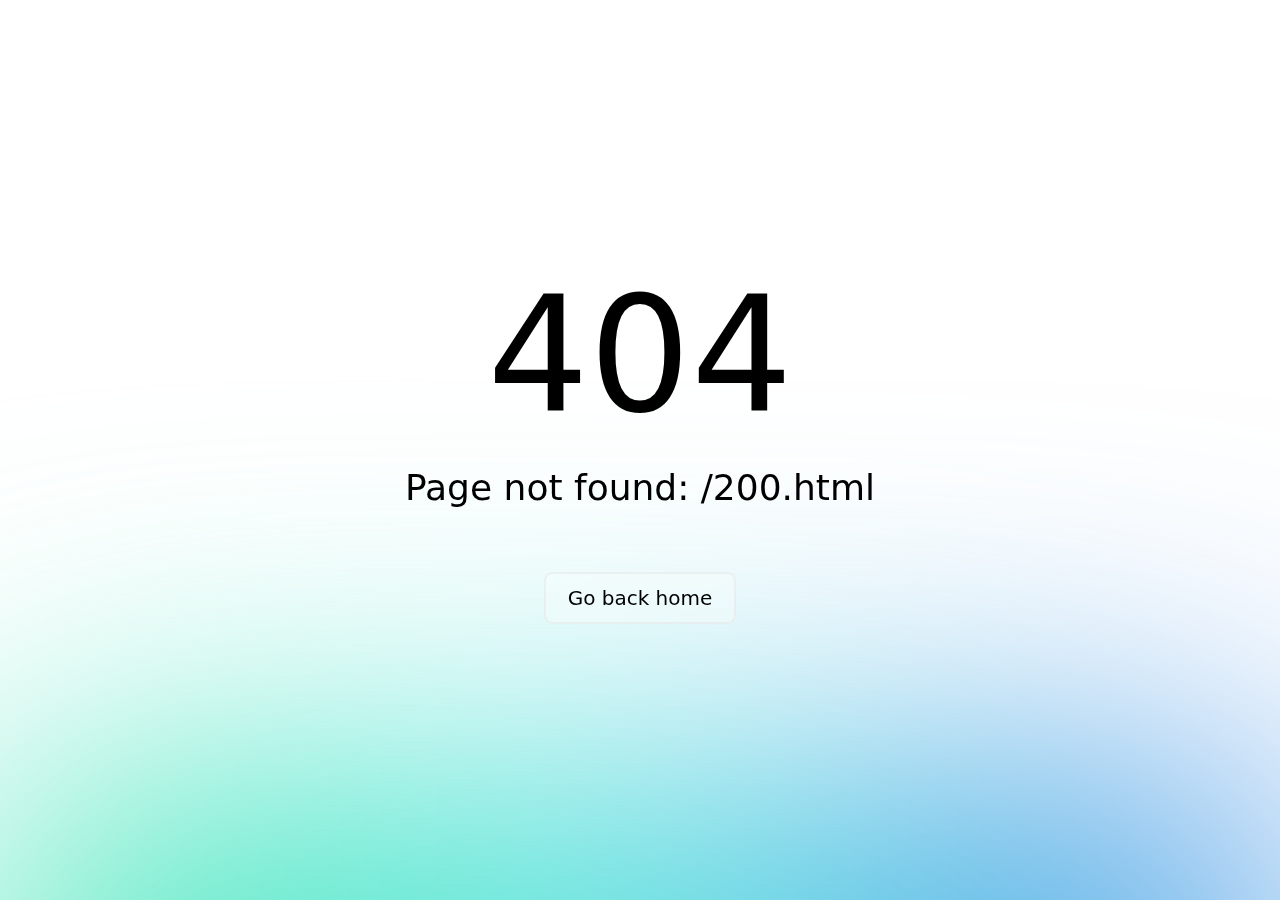
<file: 200.html>
<!DOCTYPE html>
<html >
<head><meta charset="utf-8">
<meta name="viewport" content="width=device-width, initial-scale=1"><link rel="modulepreload" as="script" crossorigin href="/_nuxt/entry.9d4bc913.js"><link rel="preload" as="style" href="/_nuxt/entry.ac877391.css"><link rel="prefetch" as="script" crossorigin href="/_nuxt/error-component.3045228c.js"><link rel="stylesheet" href="/_nuxt/entry.ac877391.css"></head>
<body ><div id="__nuxt"></div><script>window.__NUXT__={_errors:{},serverRendered:false,data:{},state:{},config:{public:{},app:{baseURL:"\u002F",buildAssetsDir:"\u002F_nuxt\u002F",cdnURL:""}}}</script><script type="module" src="/_nuxt/entry.9d4bc913.js" crossorigin></script></body>
</html>
</file>
<file: _nuxt/entry.ac877391.css>
/*! tailwindcss v3.3.1 | MIT License | https://tailwindcss.com*/*,:after,:before{border:0 solid #e5e7eb;box-sizing:border-box}:after,:before{--tw-content:""}html{-webkit-text-size-adjust:100%;font-feature-settings:normal;font-family:ui-sans-serif,system-ui,-apple-system,BlinkMacSystemFont,Segoe UI,Roboto,Helvetica Neue,Arial,Noto Sans,sans-serif,Apple Color Emoji,Segoe UI Emoji,Segoe UI Symbol,Noto Color Emoji;font-variation-settings:normal;line-height:1.5;-moz-tab-size:4;-o-tab-size:4;tab-size:4}body{line-height:inherit;margin:0}hr{border-top-width:1px;color:inherit;height:0}abbr:where([title]){-webkit-text-decoration:underline dotted;text-decoration:underline dotted}h1,h2,h3,h4,h5,h6{font-size:inherit;font-weight:inherit}a{color:inherit;text-decoration:inherit}b,strong{font-weight:bolder}code,kbd,pre,samp{font-family:ui-monospace,SFMono-Regular,Menlo,Monaco,Consolas,Liberation Mono,Courier New,monospace;font-size:1em}small{font-size:80%}sub,sup{font-size:75%;line-height:0;position:relative;vertical-align:baseline}sub{bottom:-.25em}sup{top:-.5em}table{border-collapse:collapse;border-color:inherit;text-indent:0}button,input,optgroup,select,textarea{color:inherit;font-family:inherit;font-size:100%;font-weight:inherit;line-height:inherit;margin:0;padding:0}button,select{text-transform:none}[type=button],[type=reset],[type=submit],button{-webkit-appearance:button;background-color:transparent;background-image:none}:-moz-focusring{outline:auto}:-moz-ui-invalid{box-shadow:none}progress{vertical-align:baseline}::-webkit-inner-spin-button,::-webkit-outer-spin-button{height:auto}[type=search]{-webkit-appearance:textfield;outline-offset:-2px}::-webkit-search-decoration{-webkit-appearance:none}::-webkit-file-upload-button{-webkit-appearance:button;font:inherit}summary{display:list-item}blockquote,dd,dl,figure,h1,h2,h3,h4,h5,h6,hr,p,pre{margin:0}fieldset{margin:0}fieldset,legend{padding:0}menu,ol,ul{list-style:none;margin:0;padding:0}textarea{resize:vertical}input::-moz-placeholder,textarea::-moz-placeholder{color:#9ca3af;opacity:1}input::placeholder,textarea::placeholder{color:#9ca3af;opacity:1}[role=button],button{cursor:pointer}:disabled{cursor:default}audio,canvas,embed,iframe,img,object,svg,video{display:block;vertical-align:middle}img,video{height:auto;max-width:100%}[hidden]{display:none}:root,[data-theme]{background-color:hsla(var(--b1)/1);background-color:hsla(var(--b1)/var(--tw-bg-opacity,1));color:hsla(var(--bc)/1);color:hsla(var(--bc)/var(--tw-text-opacity,1))}html{-webkit-tap-highlight-color:transparent}:root{--pf:198.44 93.204% 47.686%;--sf:234.45 89.474% 59.137%;--af:328.85 85.621% 56%;--b2:222.22 47.368% 10.059%;--b3:222.22 47.368% 9.0529%;--bc:222.22 65.563% 82.235%;--pc:198.44 100% 11.922%;--sc:234.45 100% 14.784%;--ac:328.85 100% 14%;--nc:217.24 75.772% 83.49%;--inc:198.46 100% 9.6078%;--suc:172.46 100% 10.078%;--wac:40.61 100% 12.706%;--erc:350.94 100% 14.235%;--rounded-box:1rem;--rounded-btn:.5rem;--rounded-badge:1.9rem;--animation-btn:.25s;--animation-input:.2s;--btn-text-case:uppercase;--btn-focus-scale:.95;--border-btn:1px;--tab-border:1px;--tab-radius:.5rem;--p:198.44 93.204% 59.608%;--s:234.45 89.474% 73.922%;--a:328.85 85.621% 70%;--n:217.24 32.584% 17.451%;--nf:217.06 30.357% 21.961%;--b1:222.22 47.368% 11.176%;--in:198.46 90.204% 48.039%;--su:172.46 66.008% 50.392%;--wa:40.61 88.172% 63.529%;--er:350.94 94.558% 71.176%;color-scheme:dark}*,:after,:before{--tw-border-spacing-x:0;--tw-border-spacing-y:0;--tw-translate-x:0;--tw-translate-y:0;--tw-rotate:0;--tw-skew-x:0;--tw-skew-y:0;--tw-scale-x:1;--tw-scale-y:1;--tw-pan-x: ;--tw-pan-y: ;--tw-pinch-zoom: ;--tw-scroll-snap-strictness:proximity;--tw-ordinal: ;--tw-slashed-zero: ;--tw-numeric-figure: ;--tw-numeric-spacing: ;--tw-numeric-fraction: ;--tw-ring-inset: ;--tw-ring-offset-width:0px;--tw-ring-offset-color:#fff;--tw-ring-color:rgba(59,130,246,.5);--tw-ring-offset-shadow:0 0 #0000;--tw-ring-shadow:0 0 #0000;--tw-shadow:0 0 #0000;--tw-shadow-colored:0 0 #0000;--tw-blur: ;--tw-brightness: ;--tw-contrast: ;--tw-grayscale: ;--tw-hue-rotate: ;--tw-invert: ;--tw-saturate: ;--tw-sepia: ;--tw-drop-shadow: ;--tw-backdrop-blur: ;--tw-backdrop-brightness: ;--tw-backdrop-contrast: ;--tw-backdrop-grayscale: ;--tw-backdrop-hue-rotate: ;--tw-backdrop-invert: ;--tw-backdrop-opacity: ;--tw-backdrop-saturate: ;--tw-backdrop-sepia: }::backdrop{--tw-border-spacing-x:0;--tw-border-spacing-y:0;--tw-translate-x:0;--tw-translate-y:0;--tw-rotate:0;--tw-skew-x:0;--tw-skew-y:0;--tw-scale-x:1;--tw-scale-y:1;--tw-pan-x: ;--tw-pan-y: ;--tw-pinch-zoom: ;--tw-scroll-snap-strictness:proximity;--tw-ordinal: ;--tw-slashed-zero: ;--tw-numeric-figure: ;--tw-numeric-spacing: ;--tw-numeric-fraction: ;--tw-ring-inset: ;--tw-ring-offset-width:0px;--tw-ring-offset-color:#fff;--tw-ring-color:rgba(59,130,246,.5);--tw-ring-offset-shadow:0 0 #0000;--tw-ring-shadow:0 0 #0000;--tw-shadow:0 0 #0000;--tw-shadow-colored:0 0 #0000;--tw-blur: ;--tw-brightness: ;--tw-contrast: ;--tw-grayscale: ;--tw-hue-rotate: ;--tw-invert: ;--tw-saturate: ;--tw-sepia: ;--tw-drop-shadow: ;--tw-backdrop-blur: ;--tw-backdrop-brightness: ;--tw-backdrop-contrast: ;--tw-backdrop-grayscale: ;--tw-backdrop-hue-rotate: ;--tw-backdrop-invert: ;--tw-backdrop-opacity: ;--tw-backdrop-saturate: ;--tw-backdrop-sepia: }.prose{color:var(--tw-prose-body);max-width:65ch}.prose :where(p):not(:where([class~=not-prose] *)){margin-bottom:1.25em;margin-top:1.25em}.prose :where([class~=lead]):not(:where([class~=not-prose] *)){color:var(--tw-prose-lead);font-size:1.25em;line-height:1.6;margin-bottom:1.2em;margin-top:1.2em}.prose :where(a):not(:where([class~=not-prose] *)){color:var(--tw-prose-links);font-weight:500;text-decoration:underline}.prose :where(strong):not(:where([class~=not-prose] *)){color:var(--tw-prose-bold);font-weight:600}.prose :where(a strong):not(:where([class~=not-prose] *)){color:inherit}.prose :where(blockquote strong):not(:where([class~=not-prose] *)){color:inherit}.prose :where(thead th strong):not(:where([class~=not-prose] *)){color:inherit}.prose :where(ol):not(:where([class~=not-prose] *)){list-style-type:decimal;margin-bottom:1.25em;margin-top:1.25em;padding-left:1.625em}.prose :where(ol[type=A]):not(:where([class~=not-prose] *)){list-style-type:upper-alpha}.prose :where(ol[type=a]):not(:where([class~=not-prose] *)){list-style-type:lower-alpha}.prose :where(ol[type=A s]):not(:where([class~=not-prose] *)){list-style-type:upper-alpha}.prose :where(ol[type=a s]):not(:where([class~=not-prose] *)){list-style-type:lower-alpha}.prose :where(ol[type=I]):not(:where([class~=not-prose] *)){list-style-type:upper-roman}.prose :where(ol[type=i]):not(:where([class~=not-prose] *)){list-style-type:lower-roman}.prose :where(ol[type=I s]):not(:where([class~=not-prose] *)){list-style-type:upper-roman}.prose :where(ol[type=i s]):not(:where([class~=not-prose] *)){list-style-type:lower-roman}.prose :where(ol[type="1"]):not(:where([class~=not-prose] *)){list-style-type:decimal}.prose :where(ul):not(:where([class~=not-prose] *)){list-style-type:disc;margin-bottom:1.25em;margin-top:1.25em;padding-left:1.625em}.prose :where(ol>li):not(:where([class~=not-prose] *))::marker{color:var(--tw-prose-counters);font-weight:400}.prose :where(ul>li):not(:where([class~=not-prose] *))::marker{color:var(--tw-prose-bullets)}.prose :where(hr):not(:where([class~=not-prose] *)){border-color:var(--tw-prose-hr);border-top-width:1px;margin-bottom:3em;margin-top:3em}.prose :where(blockquote):not(:where([class~=not-prose] *)){border-left-color:var(--tw-prose-quote-borders);border-left-width:.25rem;color:var(--tw-prose-quotes);font-style:italic;font-weight:500;margin-bottom:1.6em;margin-top:1.6em;padding-left:1em;quotes:"\201c""\201d""\2018""\2019"}.prose :where(blockquote p:first-of-type):not(:where([class~=not-prose] *)):before{content:open-quote}.prose :where(blockquote p:last-of-type):not(:where([class~=not-prose] *)):after{content:close-quote}.prose :where(h1):not(:where([class~=not-prose] *)){color:var(--tw-prose-headings);font-size:2.25em;font-weight:800;line-height:1.1111111;margin-bottom:.8888889em;margin-top:0}.prose :where(h1 strong):not(:where([class~=not-prose] *)){color:inherit;font-weight:900}.prose :where(h2):not(:where([class~=not-prose] *)){color:var(--tw-prose-headings);font-size:1.5em;font-weight:700;line-height:1.3333333;margin-bottom:1em;margin-top:2em}.prose :where(h2 strong):not(:where([class~=not-prose] *)){color:inherit;font-weight:800}.prose :where(h3):not(:where([class~=not-prose] *)){color:var(--tw-prose-headings);font-size:1.25em;font-weight:600;line-height:1.6;margin-bottom:.6em;margin-top:1.6em}.prose :where(h3 strong):not(:where([class~=not-prose] *)){color:inherit;font-weight:700}.prose :where(h4):not(:where([class~=not-prose] *)){color:var(--tw-prose-headings);font-weight:600;line-height:1.5;margin-bottom:.5em;margin-top:1.5em}.prose :where(h4 strong):not(:where([class~=not-prose] *)){color:inherit;font-weight:700}.prose :where(img):not(:where([class~=not-prose] *)){margin-bottom:2em;margin-top:2em}.prose :where(figure>*):not(:where([class~=not-prose] *)){margin-bottom:0;margin-top:0}.prose :where(figcaption):not(:where([class~=not-prose] *)){color:var(--tw-prose-captions);font-size:.875em;line-height:1.4285714;margin-top:.8571429em}.prose :where(code):not(:where([class~=not-prose] *)){color:var(--tw-prose-code);font-size:.875em;font-weight:600}.prose :where(code):not(:where([class~=not-prose] *)):before{content:"`"}.prose :where(code):not(:where([class~=not-prose] *)):after{content:"`"}.prose :where(a code):not(:where([class~=not-prose] *)){color:inherit}.prose :where(h1 code):not(:where([class~=not-prose] *)){color:inherit}.prose :where(h2 code):not(:where([class~=not-prose] *)){color:inherit;font-size:.875em}.prose :where(h3 code):not(:where([class~=not-prose] *)){color:inherit;font-size:.9em}.prose :where(h4 code):not(:where([class~=not-prose] *)){color:inherit}.prose :where(blockquote code):not(:where([class~=not-prose] *)){color:inherit}.prose :where(thead th code):not(:where([class~=not-prose] *)){color:inherit}.prose :where(pre):not(:where([class~=not-prose] *)){background-color:var(--tw-prose-pre-bg);border-radius:.375rem;color:var(--tw-prose-pre-code);font-size:.875em;font-weight:400;line-height:1.7142857;margin-bottom:1.7142857em;margin-top:1.7142857em;overflow-x:auto;padding:.8571429em 1.1428571em}.prose :where(pre code):not(:where([class~=not-prose] *)){background-color:transparent;border-radius:0;border-width:0;color:inherit;font-family:inherit;font-size:inherit;font-weight:inherit;line-height:inherit;padding:0}.prose :where(pre code):not(:where([class~=not-prose] *)):before{content:none}.prose :where(pre code):not(:where([class~=not-prose] *)):after{content:none}.prose :where(table):not(:where([class~=not-prose] *)){font-size:.875em;line-height:1.7142857;margin-bottom:2em;margin-top:2em;table-layout:auto;text-align:left;width:100%}.prose :where(thead):not(:where([class~=not-prose] *)){border-bottom-color:var(--tw-prose-th-borders);border-bottom-width:1px}.prose :where(thead th):not(:where([class~=not-prose] *)){color:var(--tw-prose-headings);font-weight:600;padding-bottom:.5714286em;padding-left:.5714286em;padding-right:.5714286em;vertical-align:bottom}.prose :where(tbody tr):not(:where([class~=not-prose] *)){border-bottom-color:var(--tw-prose-td-borders);border-bottom-width:1px}.prose :where(tbody tr:last-child):not(:where([class~=not-prose] *)){border-bottom-width:0}.prose :where(tbody td):not(:where([class~=not-prose] *)){vertical-align:baseline}.prose :where(tfoot):not(:where([class~=not-prose] *)){border-top-color:var(--tw-prose-th-borders);border-top-width:1px}.prose :where(tfoot td):not(:where([class~=not-prose] *)){vertical-align:top}.prose{--tw-prose-body:#374151;--tw-prose-headings:#111827;--tw-prose-lead:#4b5563;--tw-prose-links:#111827;--tw-prose-bold:#111827;--tw-prose-counters:#6b7280;--tw-prose-bullets:#d1d5db;--tw-prose-hr:#e5e7eb;--tw-prose-quotes:#111827;--tw-prose-quote-borders:#e5e7eb;--tw-prose-captions:#6b7280;--tw-prose-code:#111827;--tw-prose-pre-code:#e5e7eb;--tw-prose-pre-bg:#1f2937;--tw-prose-th-borders:#d1d5db;--tw-prose-td-borders:#e5e7eb;--tw-prose-invert-body:#d1d5db;--tw-prose-invert-headings:#fff;--tw-prose-invert-lead:#9ca3af;--tw-prose-invert-links:#fff;--tw-prose-invert-bold:#fff;--tw-prose-invert-counters:#9ca3af;--tw-prose-invert-bullets:#4b5563;--tw-prose-invert-hr:#374151;--tw-prose-invert-quotes:#f3f4f6;--tw-prose-invert-quote-borders:#374151;--tw-prose-invert-captions:#9ca3af;--tw-prose-invert-code:#fff;--tw-prose-invert-pre-code:#d1d5db;--tw-prose-invert-pre-bg:rgba(0,0,0,.5);--tw-prose-invert-th-borders:#4b5563;--tw-prose-invert-td-borders:#374151;font-size:1rem;line-height:1.75}.prose :where(video):not(:where([class~=not-prose] *)){margin-bottom:2em;margin-top:2em}.prose :where(figure):not(:where([class~=not-prose] *)){margin-bottom:2em;margin-top:2em}.prose :where(li):not(:where([class~=not-prose] *)){margin-bottom:.5em;margin-top:.5em}.prose :where(ol>li):not(:where([class~=not-prose] *)){padding-left:.375em}.prose :where(ul>li):not(:where([class~=not-prose] *)){padding-left:.375em}.prose :where(.prose>ul>li p):not(:where([class~=not-prose] *)){margin-bottom:.75em;margin-top:.75em}.prose :where(.prose>ul>li>:first-child):not(:where([class~=not-prose] *)){margin-top:1.25em}.prose :where(.prose>ul>li>:last-child):not(:where([class~=not-prose] *)){margin-bottom:1.25em}.prose :where(.prose>ol>li>:first-child):not(:where([class~=not-prose] *)){margin-top:1.25em}.prose :where(.prose>ol>li>:last-child):not(:where([class~=not-prose] *)){margin-bottom:1.25em}.prose :where(ul ul,ul ol,ol ul,ol ol):not(:where([class~=not-prose] *)){margin-bottom:.75em;margin-top:.75em}.prose :where(hr+*):not(:where([class~=not-prose] *)){margin-top:0}.prose :where(h2+*):not(:where([class~=not-prose] *)){margin-top:0}.prose :where(h3+*):not(:where([class~=not-prose] *)){margin-top:0}.prose :where(h4+*):not(:where([class~=not-prose] *)){margin-top:0}.prose :where(thead th:first-child):not(:where([class~=not-prose] *)){padding-left:0}.prose :where(thead th:last-child):not(:where([class~=not-prose] *)){padding-right:0}.prose :where(tbody td,tfoot td):not(:where([class~=not-prose] *)){padding:.5714286em}.prose :where(tbody td:first-child,tfoot td:first-child):not(:where([class~=not-prose] *)){padding-left:0}.prose :where(tbody td:last-child,tfoot td:last-child):not(:where([class~=not-prose] *)){padding-right:0}.prose :where(.prose>:first-child):not(:where([class~=not-prose] *)){margin-top:0}.prose :where(.prose>:last-child):not(:where([class~=not-prose] *)){margin-bottom:0}.avatar{display:inline-flex;position:relative}.avatar>div{aspect-ratio:1/1;display:block;overflow:hidden}.avatar img{height:100%;-o-object-fit:cover;object-fit:cover;width:100%}.avatar.placeholder>div{align-items:center;display:flex;justify-content:center}@keyframes spin{0%{transform:rotate(0)}to{transform:rotate(1turn)}}.card{border-radius:1rem;border-radius:var(--rounded-box,1rem);display:flex;flex-direction:column;position:relative}.card:focus{outline:2px solid transparent;outline-offset:2px}.card figure{align-items:center;display:flex;justify-content:center}.card.image-full{display:grid}.card.image-full:before{--tw-bg-opacity:1;background-color:hsl(var(--n)/1);background-color:hsl(var(--n)/var(--tw-bg-opacity));border-radius:1rem;border-radius:var(--rounded-box,1rem);content:"";opacity:.75;position:relative;z-index:10}.card.image-full:before,.card.image-full>*{grid-column-start:1;grid-row-start:1}.card.image-full>figure img{height:100%;-o-object-fit:cover;object-fit:cover}.card.image-full>.card-body{--tw-text-opacity:1;color:hsl(var(--nc)/1);color:hsl(var(--nc)/var(--tw-text-opacity));position:relative;z-index:20}.hero{background-position:50%;background-size:cover;display:grid;place-items:center;width:100%}.hero-overlay,.hero>*{grid-column-start:1;grid-row-start:1}.hero-overlay{--tw-bg-opacity:.5;background-color:hsl(var(--n)/.5);background-color:hsl(var(--n)/var(--tw-bg-opacity));height:100%;width:100%}.hero-content{align-items:center;display:flex;gap:1rem;justify-content:center;max-width:80rem;padding:1rem;z-index:0}.stats{--tw-bg-opacity:1;--tw-text-opacity:1;background-color:hsl(var(--b1)/1);background-color:hsl(var(--b1)/var(--tw-bg-opacity));border-radius:1rem;border-radius:var(--rounded-box,1rem);color:hsl(var(--bc)/1);color:hsl(var(--bc)/var(--tw-text-opacity));display:inline-grid}:where(.stats){grid-auto-flow:column;overflow-x:auto}.stat{--tw-border-opacity:.1;border-color:hsl(var(--bc)/var(--tw-border-opacity));-moz-column-gap:1rem;column-gap:1rem;display:inline-grid;grid-template-columns:repeat(1,1fr);padding:1rem 1.5rem;width:100%}.stat-figure{grid-column-start:2;grid-row:span 3/span 3;grid-row-start:1;place-self:center;justify-self:end}.stat-title{color:hsl(var(--bc)/.6)}.stat-title,.stat-value{grid-column-start:1;white-space:nowrap}.stat-value{font-size:2.25rem;font-weight:800;line-height:2.5rem}.stat-desc{color:hsl(var(--bc)/.6);font-size:.75rem;grid-column-start:1;line-height:1rem;white-space:nowrap}.steps{counter-reset:step;display:inline-grid;grid-auto-columns:1fr;grid-auto-flow:column;overflow:hidden;overflow-x:auto}.steps .step{display:grid;grid-template-columns:repeat(1,minmax(0,1fr));grid-template-columns:auto;grid-template-rows:repeat(2,minmax(0,1fr));grid-template-rows:40px 1fr;min-width:4rem;place-items:center;text-align:center}.avatar-group :where(.avatar){--tw-border-opacity:1;border-color:hsl(var(--b1)/var(--tw-border-opacity));border-radius:9999px;border-width:4px;overflow:hidden}@keyframes button-pop{0%{transform:scale(.95);transform:scale(var(--btn-focus-scale,.95))}40%{transform:scale(1.02)}to{transform:scale(1)}}.card :where(figure:first-child){border-end-end-radius:unset;border-end-start-radius:unset;border-start-end-radius:inherit;border-start-start-radius:inherit;overflow:hidden}.card :where(figure:last-child){border-end-end-radius:inherit;border-end-start-radius:inherit;border-start-end-radius:unset;border-start-start-radius:unset;overflow:hidden}.card:focus-visible{outline:2px solid currentColor;outline-offset:2px}.card.bordered{--tw-border-opacity:1;border-color:hsl(var(--b2,var(--b1))/var(--tw-border-opacity));border-width:1px}.card.compact .card-body{font-size:.875rem;line-height:1.25rem;padding:1rem}.card.image-full :where(figure){border-radius:inherit;overflow:hidden}@keyframes checkmark{0%{background-position-y:5px}50%{background-position-y:-2px}to{background-position-y:0}}@keyframes progress-loading{50%{left:107%}}@keyframes radiomark{0%{box-shadow:0 0 0 12px hsl(var(--b1)) inset,0 0 0 12px hsl(var(--b1)) inset}50%{box-shadow:0 0 0 3px hsl(var(--b1)) inset,0 0 0 3px hsl(var(--b1)) inset}to{box-shadow:0 0 0 4px hsl(var(--b1)) inset,0 0 0 4px hsl(var(--b1)) inset}}@keyframes rating-pop{0%{transform:translateY(-.125em)}40%{transform:translateY(-.125em)}to{transform:translateY(0)}}:where(.stats)>:not([hidden])~:not([hidden]){--tw-divide-x-reverse:0;--tw-divide-y-reverse:0;border-width:0 0 0 1px;border-width:calc(0px*(1 - var(--tw-divide-y-reverse))) calc(1px*var(--tw-divide-x-reverse)) calc(0px*var(--tw-divide-y-reverse)) calc(1px*(1 - var(--tw-divide-x-reverse)))}.steps .step:before{color:hsl(var(--bc)/1);color:hsl(var(--bc)/var(--tw-text-opacity));content:"";height:.5rem;margin-left:-100%;top:0;transform:translate(var(--tw-translate-x),var(--tw-translate-y)) rotate(var(--tw-rotate)) skew(var(--tw-skew-x)) skewY(var(--tw-skew-y)) scaleX(var(--tw-scale-x)) scaleY(var(--tw-scale-y));width:100%}.steps .step:after,.steps .step:before{--tw-bg-opacity:1;--tw-text-opacity:1;background-color:hsl(var(--b3,var(--b2))/1);background-color:hsl(var(--b3,var(--b2))/var(--tw-bg-opacity));grid-column-start:1;grid-row-start:1}.steps .step:after{border-radius:9999px;color:hsl(var(--bc)/1);color:hsl(var(--bc)/var(--tw-text-opacity));content:counter(step);counter-increment:step;display:grid;height:2rem;place-items:center;place-self:center;position:relative;width:2rem;z-index:1}.steps .step:first-child:before{content:none}.steps .step[data-content]:after{content:attr(data-content)}.steps .step-neutral+.step-neutral:before,.steps .step-neutral:after{--tw-bg-opacity:1;--tw-text-opacity:1;background-color:hsl(var(--n)/1);background-color:hsl(var(--n)/var(--tw-bg-opacity));color:hsl(var(--nc)/1);color:hsl(var(--nc)/var(--tw-text-opacity))}.steps .step-primary+.step-primary:before,.steps .step-primary:after{--tw-bg-opacity:1;--tw-text-opacity:1;background-color:hsl(var(--p)/1);background-color:hsl(var(--p)/var(--tw-bg-opacity));color:hsl(var(--pc)/1);color:hsl(var(--pc)/var(--tw-text-opacity))}.steps .step-secondary+.step-secondary:before,.steps .step-secondary:after{--tw-bg-opacity:1;--tw-text-opacity:1;background-color:hsl(var(--s)/1);background-color:hsl(var(--s)/var(--tw-bg-opacity));color:hsl(var(--sc)/1);color:hsl(var(--sc)/var(--tw-text-opacity))}.steps .step-accent+.step-accent:before,.steps .step-accent:after{--tw-bg-opacity:1;--tw-text-opacity:1;background-color:hsl(var(--a)/1);background-color:hsl(var(--a)/var(--tw-bg-opacity));color:hsl(var(--ac)/1);color:hsl(var(--ac)/var(--tw-text-opacity))}.steps .step-info+.step-info:before,.steps .step-info:after{--tw-bg-opacity:1;background-color:hsl(var(--in)/1);background-color:hsl(var(--in)/var(--tw-bg-opacity))}.steps .step-info:after{--tw-text-opacity:1;color:hsl(var(--inc,var(--nc))/1);color:hsl(var(--inc,var(--nc))/var(--tw-text-opacity))}.steps .step-success+.step-success:before,.steps .step-success:after{--tw-bg-opacity:1;background-color:hsl(var(--su)/1);background-color:hsl(var(--su)/var(--tw-bg-opacity))}.steps .step-success:after{--tw-text-opacity:1;color:hsl(var(--suc,var(--nc))/1);color:hsl(var(--suc,var(--nc))/var(--tw-text-opacity))}.steps .step-warning+.step-warning:before,.steps .step-warning:after{--tw-bg-opacity:1;background-color:hsl(var(--wa)/1);background-color:hsl(var(--wa)/var(--tw-bg-opacity))}.steps .step-warning:after{--tw-text-opacity:1;color:hsl(var(--wac,var(--nc))/1);color:hsl(var(--wac,var(--nc))/var(--tw-text-opacity))}.steps .step-error+.step-error:before,.steps .step-error:after{--tw-bg-opacity:1;background-color:hsl(var(--er)/1);background-color:hsl(var(--er)/var(--tw-bg-opacity))}.steps .step-error:after{--tw-text-opacity:1;color:hsl(var(--erc,var(--nc))/1);color:hsl(var(--erc,var(--nc))/var(--tw-text-opacity))}@keyframes toast-pop{0%{opacity:0;transform:scale(.9)}to{opacity:1;transform:scale(1)}}:root .prose{--tw-prose-body:hsla(var(--bc)/.8);--tw-prose-headings:hsl(var(--bc));--tw-prose-lead:hsl(var(--bc));--tw-prose-links:hsl(var(--bc));--tw-prose-bold:hsl(var(--bc));--tw-prose-counters:hsl(var(--bc));--tw-prose-bullets:hsla(var(--bc)/.5);--tw-prose-hr:hsla(var(--bc)/.2);--tw-prose-quotes:hsl(var(--bc));--tw-prose-quote-borders:hsla(var(--bc)/.2);--tw-prose-captions:hsla(var(--bc)/.5);--tw-prose-code:hsl(var(--bc));--tw-prose-pre-code:hsl(var(--nc));--tw-prose-pre-bg:hsl(var(--n));--tw-prose-th-borders:hsla(var(--bc)/.5);--tw-prose-td-borders:hsla(var(--bc)/.2)}.prose :where(code):not(:where([class~=not-prose] *)){border-radius:var(--rounded-badge);padding:2px 8px}.prose code:after,.prose code:before{content:none}.prose pre code{border-radius:0;padding:0}.prose :where(tbody tr,thead):not(:where([class~=not-prose] *)){border-bottom-color:hsl(var(--bc)/20%)}.rounded-box{border-radius:1rem;border-radius:var(--rounded-box,1rem)}.steps-horizontal .step{display:grid;grid-template-columns:repeat(1,minmax(0,1fr));grid-template-rows:repeat(2,minmax(0,1fr));place-items:center;text-align:center}.steps-vertical{grid-auto-flow:row;grid-auto-rows:1fr}.steps-vertical .step{display:grid;grid-template-columns:repeat(2,minmax(0,1fr));grid-template-rows:repeat(1,minmax(0,1fr))}.avatar.online:before{background-color:hsl(var(--su)/1);background-color:hsl(var(--su)/var(--tw-bg-opacity))}.avatar.offline:before,.avatar.online:before{--tw-bg-opacity:1;border-radius:9999px;box-shadow:0 0 0 2px hsl(var(--b1));content:"";display:block;height:15%;position:absolute;right:7%;top:7%;width:15%;z-index:10}.avatar.offline:before{background-color:hsl(var(--b3,var(--b2))/1);background-color:hsl(var(--b3,var(--b2))/var(--tw-bg-opacity))}.steps-horizontal .step{grid-template-columns:auto;grid-template-rows:40px 1fr;min-width:4rem}.steps-horizontal .step:before{--tw-translate-y:0px;--tw-translate-x:0px;content:"";height:.5rem;margin-left:-100%;transform:translate(0) rotate(var(--tw-rotate)) skew(var(--tw-skew-x)) skewY(var(--tw-skew-y)) scaleX(var(--tw-scale-x)) scaleY(var(--tw-scale-y));transform:translate(var(--tw-translate-x),var(--tw-translate-y)) rotate(var(--tw-rotate)) skew(var(--tw-skew-x)) skewY(var(--tw-skew-y)) scaleX(var(--tw-scale-x)) scaleY(var(--tw-scale-y));width:100%}.steps-vertical .step{gap:.5rem;grid-template-columns:40px 1fr;grid-template-rows:auto;justify-items:start;min-height:4rem}.steps-vertical .step:before{--tw-translate-y:-50%;--tw-translate-x:-50%;height:100%;margin-left:50%;transform:translate(-50%,-50%) rotate(var(--tw-rotate)) skew(var(--tw-skew-x)) skewY(var(--tw-skew-y)) scaleX(var(--tw-scale-x)) scaleY(var(--tw-scale-y));transform:translate(var(--tw-translate-x),var(--tw-translate-y)) rotate(var(--tw-rotate)) skew(var(--tw-skew-x)) skewY(var(--tw-skew-y)) scaleX(var(--tw-scale-x)) scaleY(var(--tw-scale-y));width:.5rem}.mb-5{margin-bottom:1.25rem}.inline-block{display:inline-block}.flex{display:flex}.grid{display:grid}.h-8{height:2rem}.min-h-\[35vh\]{min-height:35vh}.min-h-full{min-height:100%}.w-32{width:8rem}.w-8{width:2rem}.w-full{width:100%}.max-w-md{max-width:28rem}.flex-grow{flex-grow:1}.list-disc{list-style-type:disc}.grid-cols-4{grid-template-columns:repeat(4,minmax(0,1fr))}.place-items-center{place-items:center}.content-start{align-content:flex-start}.justify-center{justify-content:center}.gap-4{gap:1rem}.gap-y-10{row-gap:2.5rem}.space-x-4>:not([hidden])~:not([hidden]){--tw-space-x-reverse:0;margin-left:1rem;margin-left:calc(1rem*(1 - var(--tw-space-x-reverse)));margin-right:0;margin-right:calc(1rem*var(--tw-space-x-reverse))}.rounded-full{border-radius:9999px}.bg-base-300{--tw-bg-opacity:1;background-color:hsl(var(--b3,var(--b2))/1);background-color:hsl(var(--b3,var(--b2))/var(--tw-bg-opacity))}.bg-opacity-60{--tw-bg-opacity:.6}.stroke-current{stroke:currentColor}.p-10{padding:2.5rem}.p-5{padding:1.25rem}.text-center{text-align:center}.align-top{vertical-align:top}.text-3xl{font-size:1.875rem;line-height:2.25rem}.text-5xl{font-size:3rem;line-height:1}.font-bold{font-weight:700}.text-neutral-content{--tw-text-opacity:1;color:hsl(var(--nc)/1);color:hsl(var(--nc)/var(--tw-text-opacity))}.text-primary{--tw-text-opacity:1;color:hsl(var(--p)/1);color:hsl(var(--p)/var(--tw-text-opacity))}.text-secondary{--tw-text-opacity:1;color:hsl(var(--s)/1);color:hsl(var(--s)/var(--tw-text-opacity))}.shadow{--tw-shadow:0 1px 3px 0 rgba(0,0,0,.1),0 1px 2px -1px rgba(0,0,0,.1);--tw-shadow-colored:0 1px 3px 0 var(--tw-shadow-color),0 1px 2px -1px var(--tw-shadow-color);box-shadow:0 0 #0000,0 0 #0000,0 1px 3px #0000001a,0 1px 2px -1px #0000001a;box-shadow:var(--tw-ring-offset-shadow,0 0 #0000),var(--tw-ring-shadow,0 0 #0000),var(--tw-shadow)}.ring{--tw-ring-offset-shadow:var(--tw-ring-inset) 0 0 0 var(--tw-ring-offset-width) var(--tw-ring-offset-color);--tw-ring-shadow:var(--tw-ring-inset) 0 0 0 calc(3px + var(--tw-ring-offset-width)) var(--tw-ring-color);box-shadow:var(--tw-ring-inset) 0 0 0 var(--tw-ring-offset-width) var(--tw-ring-offset-color),var(--tw-ring-inset) 0 0 0 calc(3px + var(--tw-ring-offset-width)) var(--tw-ring-color),0 0 #0000;box-shadow:var(--tw-ring-offset-shadow),var(--tw-ring-shadow),var(--tw-shadow,0 0 #0000)}.ring-primary{--tw-ring-opacity:1;--tw-ring-color:hsl(var(--p)/var(--tw-ring-opacity))}.ring-offset-2{--tw-ring-offset-width:2px}.ring-offset-base-100{--tw-ring-offset-color:hsl(var(--b1))}
</file>
